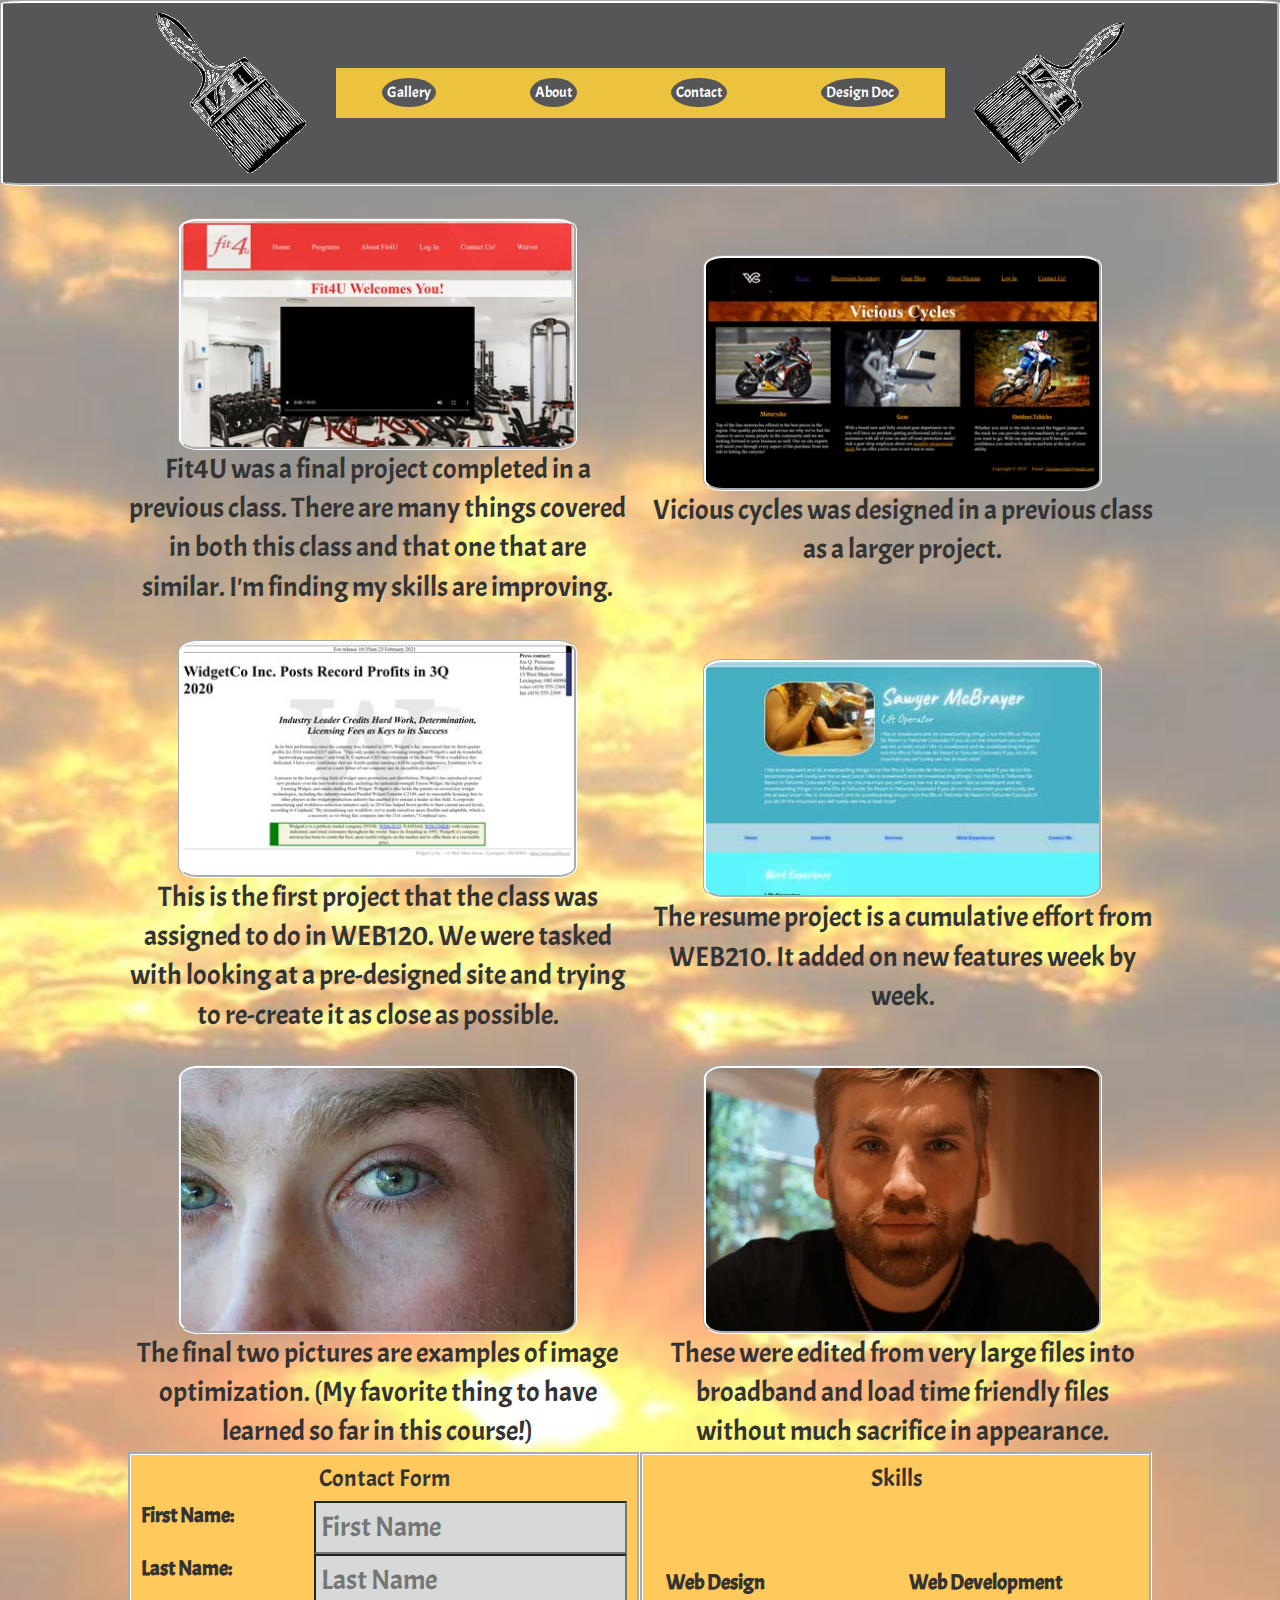
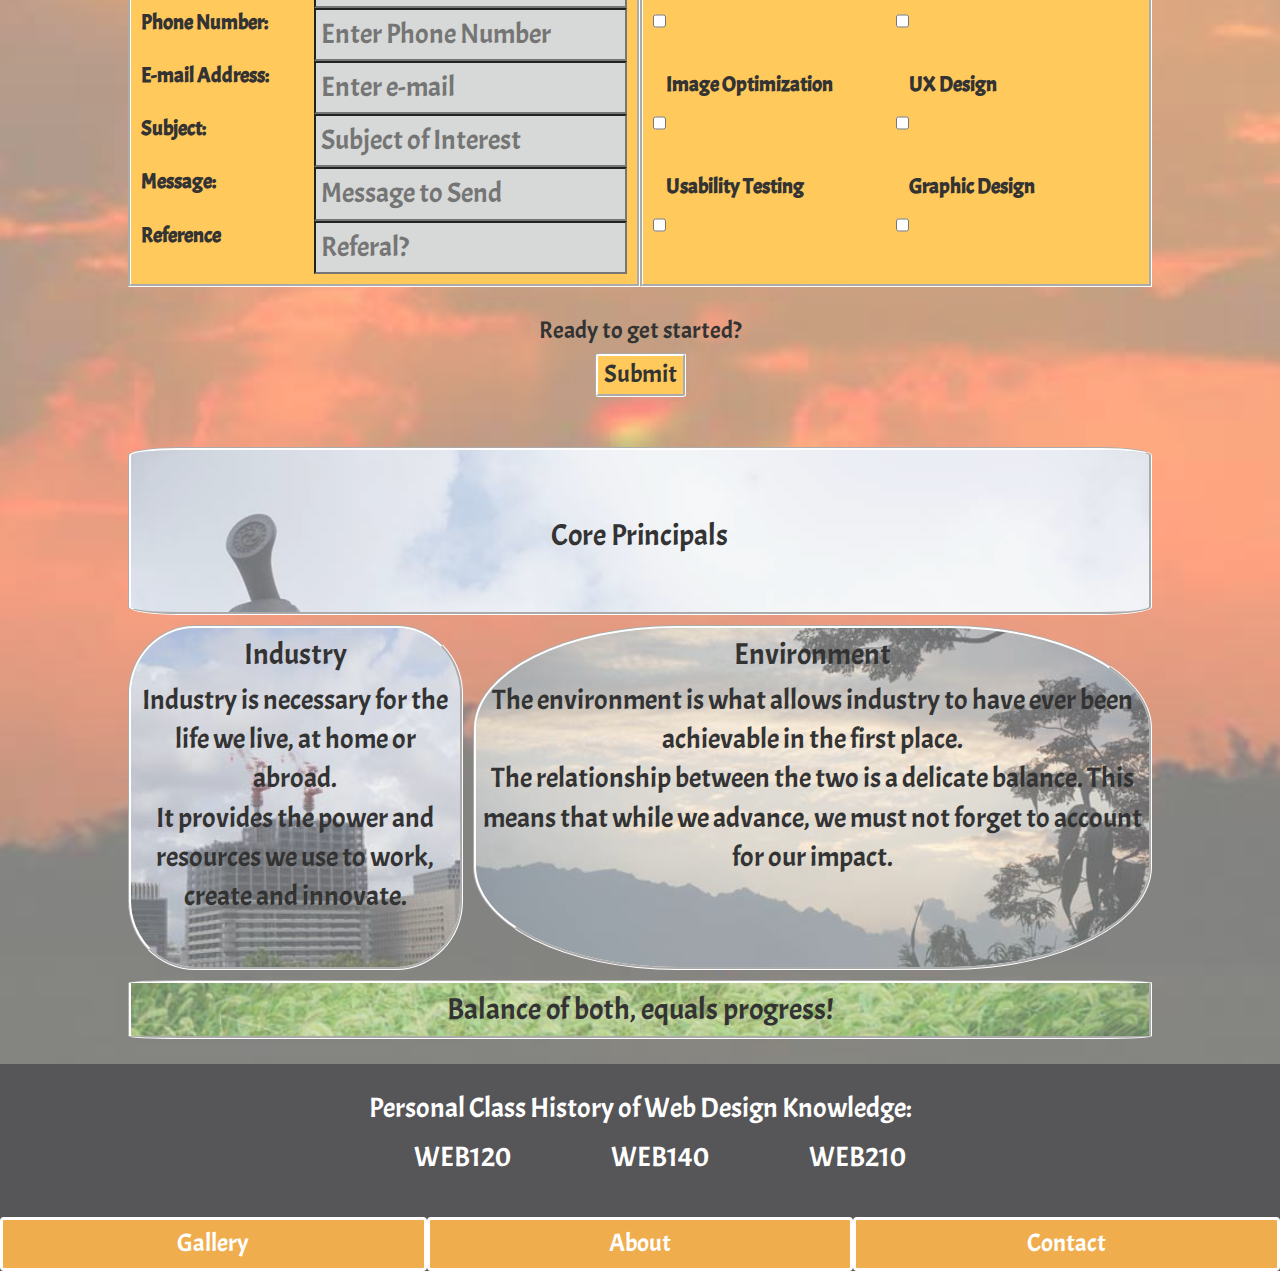
<file: index.html>
<!DOCTYPE html>
<html lang="en" dir="ltr">
  <head>
    <!-- Required meta tags -->
    <meta charset="utf-8">
    <meta name="viewport" content="width=device-width, initial-scale=1, shrink-to-fit=no">

    <!-- Latest compiled and minified CSS -->
    <link rel="stylesheet" href="https://maxcdn.bootstrapcdn.com/bootstrap/3.4.0/css/bootstrap.min.css">

    <!-- jQuery library -->
    <script src="https://ajax.googleapis.com/ajax/libs/jquery/3.4.1/jquery.min.js"></script>

    <!-- Latest compiled JavaScript -->
    <script src="https://maxcdn.bootstrapcdn.com/bootstrap/3.4.0/js/bootstrap.min.js"></script>
    <link href="https://fonts.googleapis.com/css?family=Acme|Play&display=swap" rel="stylesheet">
    <link rel="stylesheet" href="./styles/style.css">
    <link rel="stylesheet" href="./styles/printstyle.css">
    <title>WebDesign Portfolio</title>
  </head>
  <body>
    <header>
      <img src="images/brush.gif" alt="Paint Brush Logo">
      <nav>
        <ul class="navbar">
          <li><a href="gallery.html">Gallery</a></li>
          <li><a href="about.html">About</a></li>
          <li><a href="contact.html">Contact</a></li>
          <li><a href="https://www.waketech.edu/admissions-and-aid" target="_blank">Design Doc</a></li>
        </ul>
      </nav>
      <img src="images/brush2.gif" alt="Paint Brush Logo">
    </header>

    <!-- HAMBURGER BASICS -------------
    ----------------------------------->
    <div id="menu-bar">
      <div id="menu" onclick="onClickMenu()">
        <div id="bar1" class="bar"></div>
        <div id="bar2" class="bar"></div>
        <div id="bar3" class="bar"></div>
      </div>
      <ul class="nav" id="nav">
        <li><a href="index.html">Home</a></li>
        <li><a href="gallery.html">Gallery</a></li>
        <li><a href="about.html">About</a></li>
        <li><a href="contact.html">Contact</a></li>
      </ul>
    </div>
    <script src="script.js"></script>
    <div class="menu-bg" id="menu-bg"></div>


    <main>
      <div class="gridcontainer">
        <div class="box">
          <a href="http://wcet3.waketech.edu/sdmcbrayer/WEB140/finalproject/" target="_blank">
          <picture>
            <source media="(max-width: 1000px)" srcset="images/mobileFit.jpg">
            <img src="images/fit4u.jpg" alt="Fitness Website Example">
          </picture></a>
          <p>  Fit4U was a final project completed in a previous class. There are many things covered in both this class and that one that are similar. I'm finding my skills are improving.</p>
        </div>
        <div class="box">
          <a href="http://wcet3.waketech.edu/sdmcbrayer/WEB140/lesson09/ViciousCycles/index.html" target="_blank">
          <picture>
            <source media="(max-width: 1000px)" srcset="images/mobileVicious.jpg">
            <img src="images/vicious.jpg" alt="Motorsports Website Example">
          </picture></a>
          <p>Vicious cycles was designed in a previous class as a larger project.</p>
        </div>
        <div class="box">
          <a href="http://wcet3.waketech.edu/sdmcbrayer/WEB210/lesson02/index.html" target="_blank">
          <picture>
            <source media="(max-width: 1000px)" srcset="images/mobileProject.jpg">
            <img src="images/copycat.jpg" alt="Generic Website Project">
          </picture></a>
          <p>This is the first project that the class was assigned to do in WEB120. We were tasked with looking at a pre-designed site and trying to re-create it as close as possible.<p>
        </div>
        <div class="box">
          <a href="http://wcet3.waketech.edu/sdmcbrayer/WEB210/lesson07/index.html" target="_blank">
          <picture>
            <source media="(max-width: 1000px)" srcset="images/mobileResume.jpg">
            <img src="images/resume.jpg" alt="Persoanl Resume Project Example">
          </picture></a>
          <p>The resume project is a cumulative effort from WEB210. It added on new features week by week.</p>
        </div>
        <div class="box">
          <a href="http://wcet3.waketech.edu/sdmcbrayer/WEB210/lesson06/index.html" target="_blank"><img src="images/sawyer750.jpg" alt="Optimized For Web Picture Showing Closeup of Eye "></a>
          <p>The final two pictures are examples of image optimization. (My favorite thing to have learned so far in this course!)</p>
        </div>
        <div class="box">
          <a href="http://wcet3.waketech.edu/sdmcbrayer/WEB210/lesson06/index.html" target="_blank"><img src="images/sawyer1000.jpg" alt="Optimized For Web Picture Showing Portrait of Face and Blurred Background"></a>
          <p>These were edited from very large files into broadband and load time friendly files without much sacrifice in appearance.</p>
        </div>
      </div>
      </main>

      <form class="register-form">
        <ul class="form-fields one">
          <h3 class="title">Contact Form</h3>
          <li><label for="first-name">First Name:</label> <input type="text" id="first-name" placeholder="First Name" class="text-input"></li>
          <li><label for="last-name">Last Name:</label> <input type="text" id="last-name" placeholder="Last Name" class="text-input"></li>
          <li><label for="phone-number">Phone Number:</label> <input type="text" id="phone-number" placeholder="Enter Phone Number" class="text-input"></li>
          <li><label for="email">E-mail Address:</label> <input type="text" id="email" placeholder="Enter e-mail" class="text-input"></li>
          <li><label for="subject">Subject:</label> <input type="text" id="subject" placeholder="Subject of Interest" class="text-input"></li>
          <li><label for="message">Message:</label> <input type="text" id="message" placeholder="Message to Send" class="text-input"></li>
          <li><label for="reference">Reference</label> <input type="text" id="reference" placeholder="Referal?" class="text-input"></li>
        </ul>

        <ul class="form-fields boxes two">
          <h3 class="title">Skills</h3>
          <li><input type="checkbox" id="web" value="web"><label for="web">Web Design</label></li>
          <li><input type="checkbox" id="develop" value="develop"><label for="develop">Web Development</label></li>
          <li><input type="checkbox" id="optimize" value="optimize"><label for="optimize">Image Optimization</label></li>
          <li><input type="checkbox" id="ux" value="ux"><label for="ux">UX Design</label></li>
          <li><input type="checkbox" id="usability" value="usability"><label for="usability">Usability Testing</label></li>
          <li><input type="checkbox" id="graphic" value="graphic"><label for="graphic">Graphic Design</label></li>
        </ul>
        <section class="submit">
          <h3>Ready to get started?</h3>
          <button type="button" class="register-btn" name="button">Submit</button>
        </section>
      </form>

      <div class="grid2">
        <div class="top">
          <h2>Core Principals</h2>
        </div>
        <div class="sidebar">
          <h4>Industry</h4>
          <p>Industry is necessary for the life we live, at home or abroad.</br>
          It provides the power and resources we use to work, create and innovate.</p>
        </div>
        <div class="main">
          <h4>Environment</h4>
          <p>The environment is what allows industry to have ever been achievable in the first place.</br>
          The relationship between the two is a delicate balance. This means that while we advance, we must not forget to account for our impact.</p>
        </div>
        <div class="foot">
          <h4>Balance of both, equals progress!</h4>
        </div>
      </div>



      <footer>
        <p>Personal Class History of Web Design Knowledge:</p>
        <ul class="navbar2">
          <li>WEB120</li>
          <li>WEB140</li>
          <li>WEB210</li>
        </ul>

        <div class="btn-group btn-group-justified">
          <div class="btn-group">
            <a href="gallery.html"><button type="button" class="btn btn-warning" name="button">Gallery</button></a>
          </div>
          <div class="btn-group">
            <a href="about.html"><button type="button" class="btn btn-warning" name="button">About</button></a>
          </div>
          <div class="btn-group">
            <a href="contact.html"><button type="button" class="btn btn-warning" name="button">Contact</button></a>
          </div>
        </div>
      </footer>

      <div class="printertag">
        <p>Thank you for printing a copy of my portfolio page!</p>
        <p>If you need to get in touch with me there are a few ways to do it...</p>
        <p>Social Media : Twitter FaceBook Instagram</p>
        <p>Phone : 919-000-0000</p>
        <p>E-mail : me@gmail.com</p>
      </div>

      <!-- Optional JavaScript -->
      <!-- jQuery first, then Popper.js, then Bootstrap JS -->
      <script src="https://code.jquery.com/jquery-3.3.1.slim.min.js" integrity="sha384-q8i/X+965DzO0rT7abK41JStQIAqVgRVzpbzo5smXKp4YfRvH+8abtTE1Pi6jizo" crossorigin="anonymous"></script>
      <script src="https://cdnjs.cloudflare.com/ajax/libs/popper.js/1.14.7/umd/popper.min.js" integrity="sha384-UO2eT0CpHqdSJQ6hJty5KVphtPhzWj9WO1clHTMGa3JDZwrnQq4sF86dIHNDz0W1" crossorigin="anonymous"></script>
      <script src="https://stackpath.bootstrapcdn.com/bootstrap/4.3.1/js/bootstrap.min.js" integrity="sha384-JjSmVgyd0p3pXB1rRibZUAYoIIy6OrQ6VrjIEaFf/nJGzIxFDsf4x0xIM+B07jRM" crossorigin="anonymous"></script>
  </body>
</html>
</file>
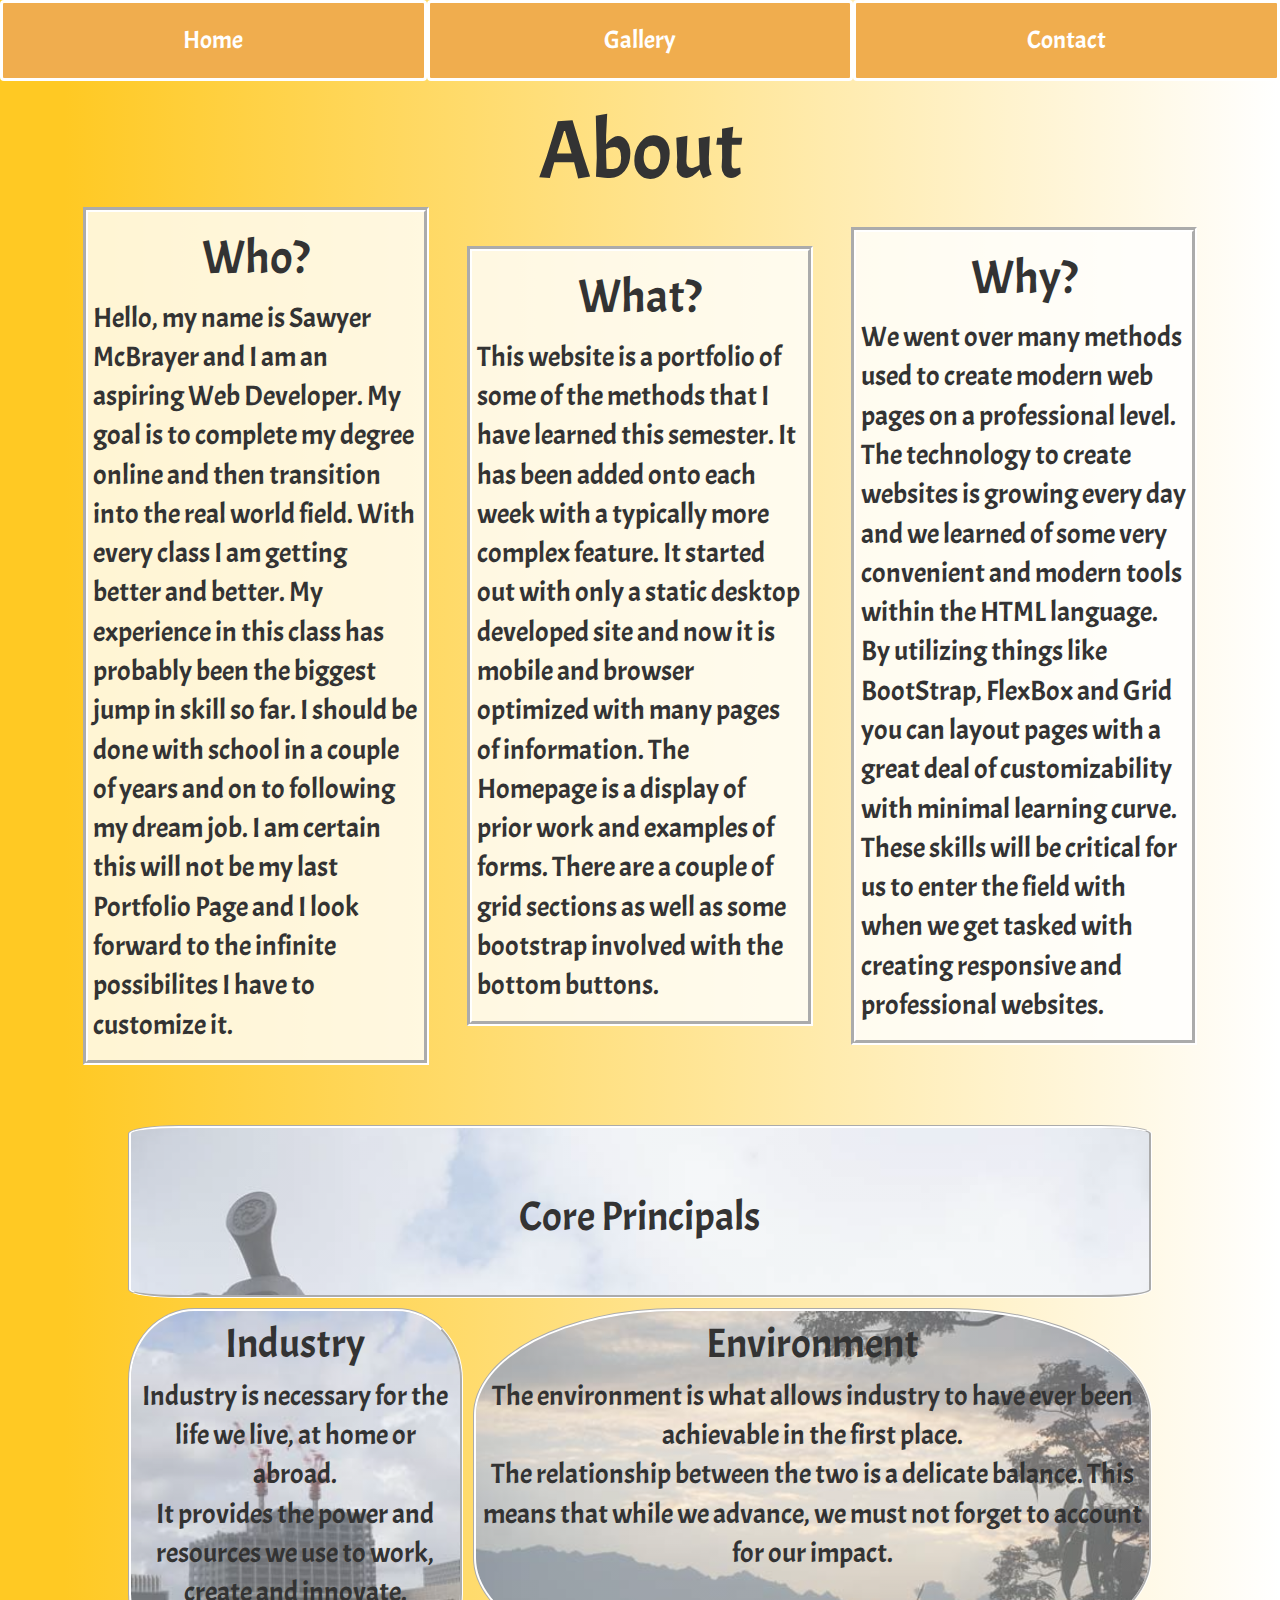
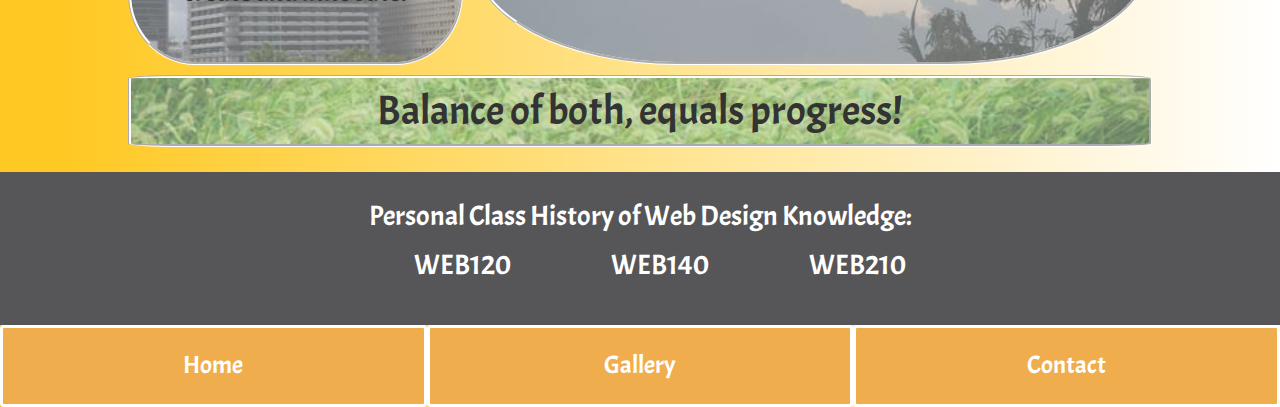
<file: about.html>
<!DOCTYPE html>
<html lang="en" dir="ltr">
  <head>
    <!-- Required meta tags -->
    <meta charset="utf-8">
    <meta name="viewport" content="width=device-width, initial-scale=1, shrink-to-fit=no">

    <!-- Latest compiled and minified CSS -->
    <link rel="stylesheet" href="https://maxcdn.bootstrapcdn.com/bootstrap/3.4.0/css/bootstrap.min.css">

    <!-- jQuery library -->
    <script src="https://ajax.googleapis.com/ajax/libs/jquery/3.4.1/jquery.min.js"></script>

    <!-- Latest compiled JavaScript -->
    <script src="https://maxcdn.bootstrapcdn.com/bootstrap/3.4.0/js/bootstrap.min.js"></script>
    <link href="https://fonts.googleapis.com/css?family=Acme|Play&display=swap" rel="stylesheet">
    <link rel="stylesheet" href="./styles/about.css">
    <!-- <link rel="stylesheet" href="./styles/style.css"> -->

    <title>WebDesign Portfolio</title>
  </head>
    <body>

      <div class="btn-group btn-group-justified btnone">
        <div class="btn-group">
          <a href="index.html"><button type="button" class="btn btn-warning" name="button">Home</button></a>
        </div>
        <div class="btn-group">
          <a href="gallery.html"><button type="button" class="btn btn-warning" name="button">Gallery</button></a>
        </div>
        <div class="btn-group">
          <a href="contact.html"><button type="button" class="btn btn-warning" name="button">Contact</button></a>
        </div>
      </div>

      <h1 class="banner">About</h1>

      <div class="aboutcontainer">
        <div class="abouttext">
          <div class="about1">
            <h3>Who?</h3>
            <p>Hello, my name is Sawyer McBrayer and I am an aspiring Web Developer. My goal is to complete my degree online and then transition into the real world field. With every class I am getting better and better. My experience in this class has probably been the biggest jump in skill so far. I should be done with school in a couple of years and on to following my dream job. I am certain this will not be my last Portfolio Page and I look forward to the infinite possibilites I have to customize it.</p>
          </div>
          <div class="about1">
            <h3>What?</h3>
            <p>This website is a portfolio of some of the methods that I have learned this semester. It has been added onto each week with a typically more complex feature. It started out with only a static desktop developed site and now it is mobile and browser optimized with many pages of information. The Homepage is a display of prior work and examples of forms. There are a couple of grid sections as well as some bootstrap involved with the bottom buttons.</p>
          </div>
          <div class="about1">
            <h3>Why?</h3>
            <p>We went over many methods used to create modern web pages on a professional level. The technology to create websites is growing every day and we learned of some very convenient and modern tools within the HTML language. By utilizing things like BootStrap, FlexBox and Grid you can layout pages with a great deal of customizability with minimal learning curve. These skills will be critical for us to enter the field with when we get tasked with creating responsive and professional websites.</p>
          </div>
        </div>
      </div>
      
      <div class="grid2">
        <div class="top">
          <h2>Core Principals</h2>
        </div>
        <div class="sidebar">
          <h4>Industry</h4>
          <p>Industry is necessary for the life we live, at home or abroad.</br>
          It provides the power and resources we use to work, create and innovate.</p>
        </div>
        <div class="main">
          <h4>Environment</h4>
          <p>The environment is what allows industry to have ever been achievable in the first place.</br>
          The relationship between the two is a delicate balance. This means that while we advance, we must not forget to account for our impact.</p>
        </div>
        <div class="foot">
          <h4>Balance of both, equals progress!</h4>
        </div>
      </div>

      <footer>
        <p>Personal Class History of Web Design Knowledge:</p>
        <ul class="navbar2">
          <li>WEB120</li>
          <li>WEB140</li>
          <li>WEB210</li>
        </ul>
      </footer>

      <div class="btn-group btn-group-justified btntwo">
        <div class="btn-group">
          <a href="index.html"><button type="button" class="btn btn-warning" name="button">Home</button></a>
        </div>
        <div class="btn-group">
          <a href="gallery.html"><button type="button" class="btn btn-warning" name="button">Gallery</button></a>
        </div>
        <div class="btn-group">
          <a href="contact.html"><button type="button" class="btn btn-warning" name="button">Contact</button></a>
        </div>
      </div>



      <!-- Optional JavaScript -->
      <!-- jQuery first, then Popper.js, then Bootstrap JS -->
      <script src="https://code.jquery.com/jquery-3.3.1.slim.min.js" integrity="sha384-q8i/X+965DzO0rT7abK41JStQIAqVgRVzpbzo5smXKp4YfRvH+8abtTE1Pi6jizo" crossorigin="anonymous"></script>
      <script src="https://cdnjs.cloudflare.com/ajax/libs/popper.js/1.14.7/umd/popper.min.js" integrity="sha384-UO2eT0CpHqdSJQ6hJty5KVphtPhzWj9WO1clHTMGa3JDZwrnQq4sF86dIHNDz0W1" crossorigin="anonymous"></script>
      <script src="https://stackpath.bootstrapcdn.com/bootstrap/4.3.1/js/bootstrap.min.js" integrity="sha384-JjSmVgyd0p3pXB1rRibZUAYoIIy6OrQ6VrjIEaFf/nJGzIxFDsf4x0xIM+B07jRM" crossorigin="anonymous"></script>
    </body>
  </html>
</file>
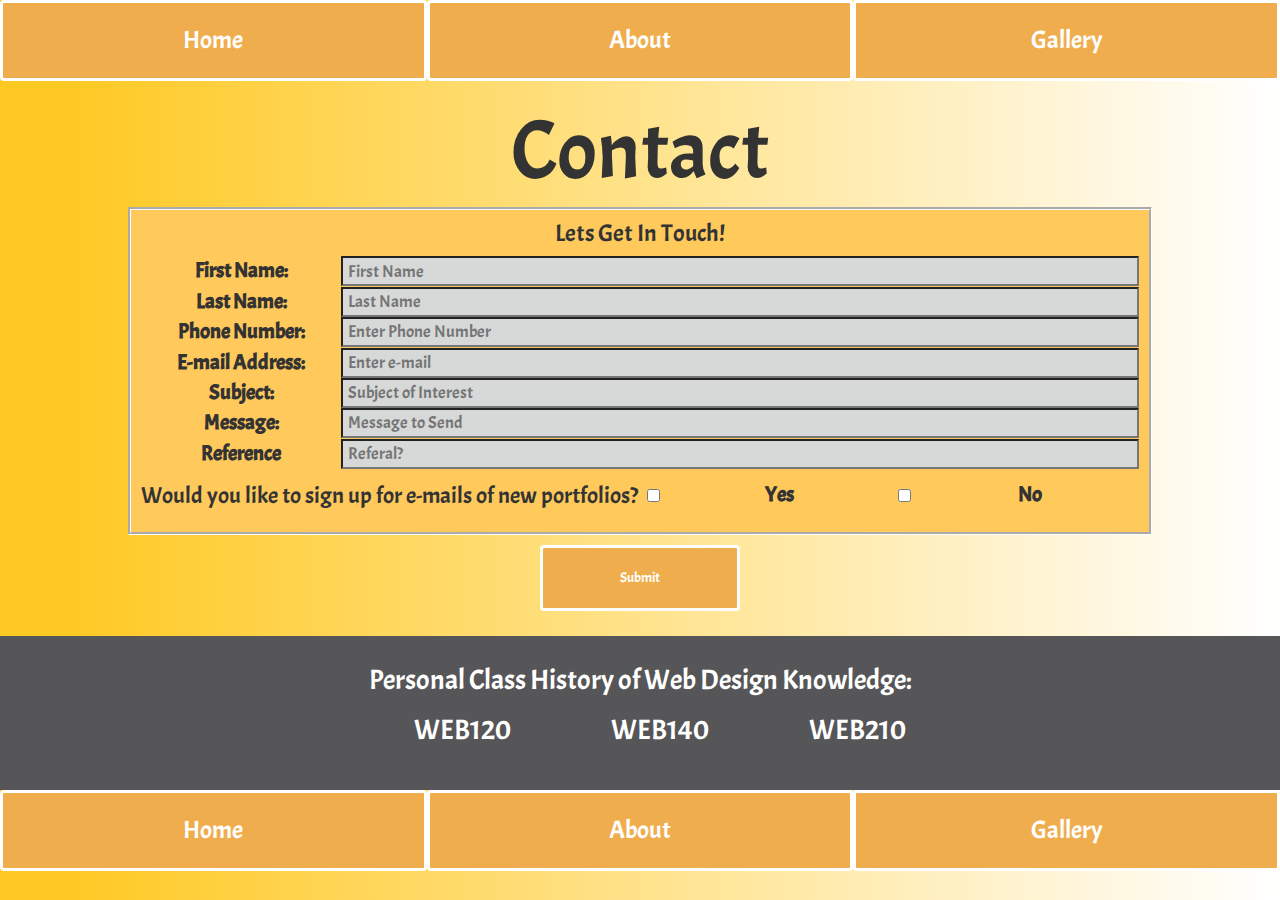
<file: contact.html>
<!DOCTYPE html>
<html lang="en" dir="ltr">
  <head>
    <!-- Required meta tags -->
    <meta charset="utf-8">
    <meta name="viewport" content="width=device-width, initial-scale=1, shrink-to-fit=no">

    <!-- Latest compiled and minified CSS -->
    <link rel="stylesheet" href="https://maxcdn.bootstrapcdn.com/bootstrap/3.4.0/css/bootstrap.min.css">

    <!-- jQuery library -->
    <script src="https://ajax.googleapis.com/ajax/libs/jquery/3.4.1/jquery.min.js"></script>

    <!-- Latest compiled JavaScript -->
    <script src="https://maxcdn.bootstrapcdn.com/bootstrap/3.4.0/js/bootstrap.min.js"></script>
    <link href="https://fonts.googleapis.com/css?family=Acme|Play&display=swap" rel="stylesheet">
    <link rel="stylesheet" href="./styles/contact.css">

    <title>WebDesign Portfolio</title>
  </head>
    <body>

      <div class="btn-group btn-group-justified btnone">
        <div class="btn-group">
          <a href="index.html"><button type="button" class="btn btn-warning" name="button">Home</button></a>
        </div>
        <div class="btn-group">
          <a href="about.html"><button type="button" class="btn btn-warning" name="button">About</button></a>
        </div>
        <div class="btn-group">
          <a href="gallery.html"><button type="button" class="btn btn-warning" name="button">Gallery</button></a>
        </div>
      </div>


      <h1 class="banner">Contact</h1>

      <form class="register-form">
        <ul class="form-fields one">
          <h3 class="title">Lets Get In Touch!</h3>
          <li><label for="first-name">First Name:</label> <input type="text" id="first-name" placeholder="First Name" class="text-input"></li>
          <li><label for="last-name">Last Name:</label> <input type="text" id="last-name" placeholder="Last Name" class="text-input"></li>
          <li><label for="phone-number">Phone Number:</label> <input type="text" id="phone-number" placeholder="Enter Phone Number" class="text-input"></li>
          <li><label for="email">E-mail Address:</label> <input type="text" id="email" placeholder="Enter e-mail" class="text-input"></li>
          <li><label for="subject">Subject:</label> <input type="text" id="subject" placeholder="Subject of Interest" class="text-input"></li>
          <li><label for="message">Message:</label> <input type="text" id="message" placeholder="Message to Send" class="text-input"></li>
          <li><label for="reference">Reference</label> <input type="text" id="reference" placeholder="Referal?" class="text-input"></li>
          <li><p>Would you like to sign up for e-mails of new portfolios?</p><input type="checkbox" id="web" value="web"><label for="web">Yes</label> <input type="checkbox" id="web" value="web"><label for="web">No</label></li>

        </ul>

      </form>
      <div class="button-contact">
        <button type="button" name="button" class="btn btn-warning contact">Submit</button>
      </div>


      <footer>
        <p>Personal Class History of Web Design Knowledge:</p>
        <ul class="navbar2">
          <li>WEB120</li>
          <li>WEB140</li>
          <li>WEB210</li>
        </ul>
      </footer>





    <div class="btn-group btn-group-justified btntwo">
        <div class="btn-group">
          <a href="index.html"><button type="button" class="btn btn-warning" name="button">Home</button></a>
        </div>
        <div class="btn-group">
          <a href="about.html"><button type="button" class="btn btn-warning" name="button">About</button></a>
        </div>
        <div class="btn-group">
          <a href="gallery.html"><button type="button" class="btn btn-warning" name="button">Gallery</button></a>
        </div>
      </div>








      <!-- Optional JavaScript -->
      <!-- jQuery first, then Popper.js, then Bootstrap JS -->
      <script src="https://code.jquery.com/jquery-3.3.1.slim.min.js" integrity="sha384-q8i/X+965DzO0rT7abK41JStQIAqVgRVzpbzo5smXKp4YfRvH+8abtTE1Pi6jizo" crossorigin="anonymous"></script>
      <script src="https://cdnjs.cloudflare.com/ajax/libs/popper.js/1.14.7/umd/popper.min.js" integrity="sha384-UO2eT0CpHqdSJQ6hJty5KVphtPhzWj9WO1clHTMGa3JDZwrnQq4sF86dIHNDz0W1" crossorigin="anonymous"></script>
      <script src="https://stackpath.bootstrapcdn.com/bootstrap/4.3.1/js/bootstrap.min.js" integrity="sha384-JjSmVgyd0p3pXB1rRibZUAYoIIy6OrQ6VrjIEaFf/nJGzIxFDsf4x0xIM+B07jRM" crossorigin="anonymous"></script>
    </body>
  </html>
</file>
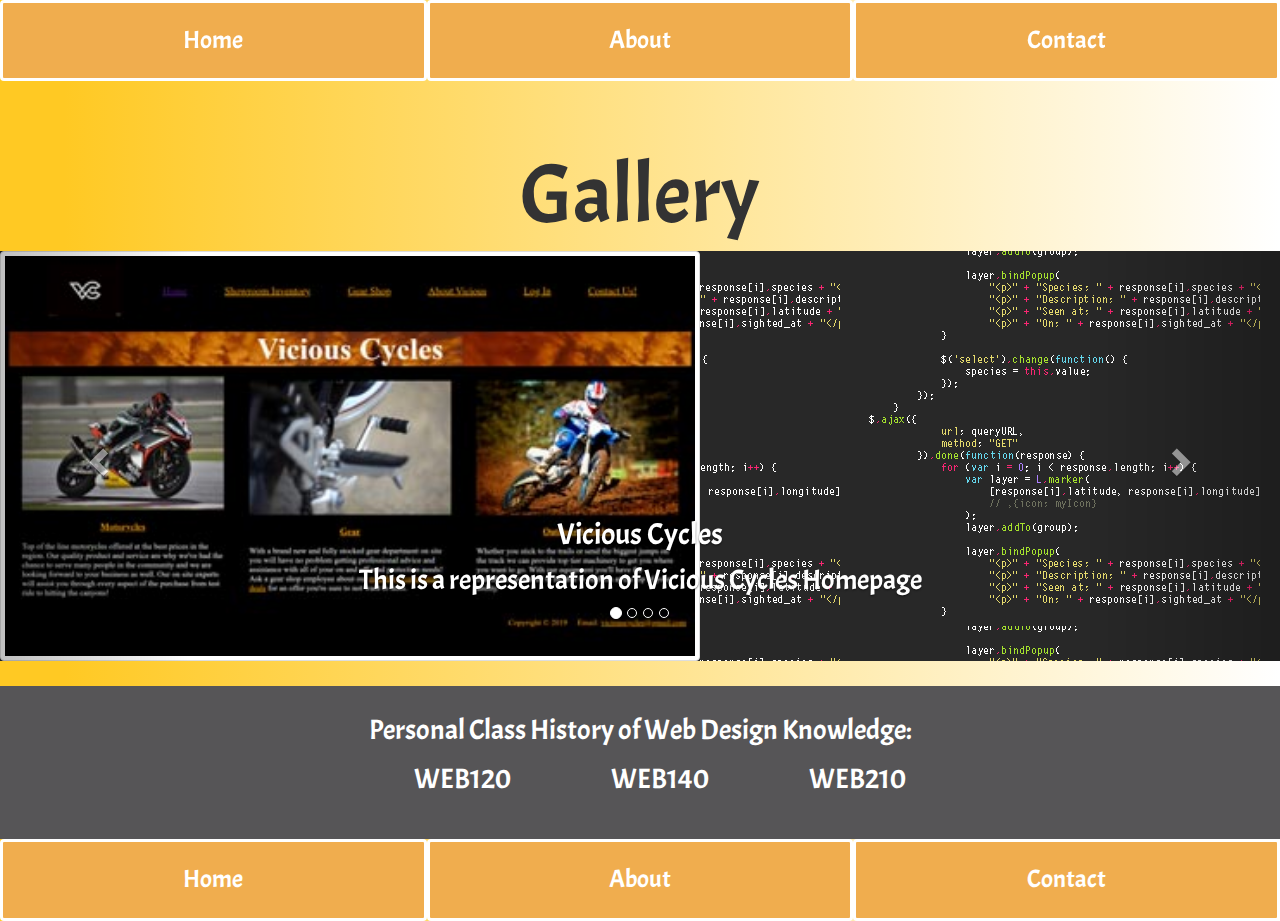
<file: gallery.html>
<!DOCTYPE html>
<html lang="en" dir="ltr">
  <head>
    <!-- Required meta tags -->
    <meta charset="utf-8">
    <meta name="viewport" content="width=device-width, initial-scale=1, shrink-to-fit=no">

    <!-- Latest compiled and minified CSS -->
    <link rel="stylesheet" href="https://maxcdn.bootstrapcdn.com/bootstrap/3.4.0/css/bootstrap.min.css">

    <!-- jQuery library -->
    <script src="https://ajax.googleapis.com/ajax/libs/jquery/3.4.1/jquery.min.js"></script>

    <!-- Latest compiled JavaScript -->
    <script src="https://maxcdn.bootstrapcdn.com/bootstrap/3.4.0/js/bootstrap.min.js"></script>
    <link href="https://fonts.googleapis.com/css?family=Acme|Play&display=swap" rel="stylesheet">
    <link rel="stylesheet" href="./styles/gallerystyle.css">
    <link rel="stylesheet" href="./styles/printstyle.css">
    <title>WebDesign Portfolio</title>
  </head>
    <body>

      <div class="btn-group btn-group-justified btnone">
        <div class="btn-group">
          <a href="index.html"><button type="button" class="btn btn-warning" name="button">Home</button></a>
        </div>
        <div class="btn-group">
          <a href="about.html"><button type="button" class="btn btn-warning" name="button">About</button></a>
        </div>
        <div class="btn-group">
          <a href="contact.html"><button type="button" class="btn btn-warning" name="button">Contact</button></a>
        </div>
      </div>

      <h1 class="banner">Gallery</h1>


      <div id="myCarousel" class="carousel slide" data-ride="carousel">
        <ol class="carousel-indicators">
          <li data-target="#myCarousel" data-slide-to="0" class="active"></li>
          <li data-target="#myCarousel" data-slide-to="1"></li>
          <li data-target="#myCarousel" data-slide-to="2"></li>
          <li data-target="#myCarousel" data-slide-to="3"></li>
        </ol>

        <div class="carousel-inner" role="listbox">
          <div class="item active">
          <img src="images/vicious.jpg" class="img-thumbnail" alt="" width="700">
            <div class="carousel-caption">
              <h2>Vicious Cycles</h2>
              <p>This is a representation of Vicious Cycles Homepage</p>
            </div>
          </div>
          <div class="item">
          <img src="images/mobileResume.jpg" class="img-thumbnail" alt="" width="700">
            <div class="carousel-caption">
              <h2>Me!</h2>
              <p>This is a representation of Picture Optimization, and how you can reduce quality for pictures that only need to be so big.</p>
            </div>
          </div>
          <div class="item">
          <img src="images/resume.jpg" class="img-thumbnail"alt="" width="700">
            <div class="carousel-caption">
              <h2>Student Resume</h2>
              <p>This is a representation of my Student Resume Project</p>
            </div>
          </div>
          <div class="item">
          <img src="images/grid-foot.jpg" class="img-thumbnail" alt="" width="700">
            <div class="carousel-caption">
              <h2>Image Optimiztion</h2>
              <p>This is a representation of an Earthy scene</p>
            </div>
          </div>
        </div>
        <a class="left carousel-control" href="#myCarousel" role="button" data-slide="prev">
          <span class="glyphicon glyphicon-chevron-left" aria-hidden="true"></span>
          <span class="sr-only">Previous</span>
        </a>
        <a class="right carousel-control" href="#myCarousel" role="button" data-slide="next">
          <span class="glyphicon glyphicon-chevron-right" aria-hidden="true"></span>
          <span class="sr-only">Next</span>
        </a>
      </div>



      <footer>
        <p>Personal Class History of Web Design Knowledge:</p>
        <ul class="navbar2">
          <li>WEB120</li>
          <li>WEB140</li>
          <li>WEB210</li>
        </ul>


      </footer>

      <div class="btn-group btn-group-justified btntwo">
        <div class="btn-group">
          <a href="index.html"><button type="button" class="btn btn-warning" name="button">Home</button></a>
        </div>
        <div class="btn-group">
          <a href="about.html"><button type="button" class="btn btn-warning" name="button">About</button></a>
        </div>
        <div class="btn-group">
          <a href="contact.html"><button type="button" class="btn btn-warning" name="button">Contact</button></a>
        </div>
      </div>





      <!-- Optional JavaScript -->
      <!-- jQuery first, then Popper.js, then Bootstrap JS -->
      <script src="https://code.jquery.com/jquery-3.3.1.slim.min.js" integrity="sha384-q8i/X+965DzO0rT7abK41JStQIAqVgRVzpbzo5smXKp4YfRvH+8abtTE1Pi6jizo" crossorigin="anonymous"></script>
      <script src="https://cdnjs.cloudflare.com/ajax/libs/popper.js/1.14.7/umd/popper.min.js" integrity="sha384-UO2eT0CpHqdSJQ6hJty5KVphtPhzWj9WO1clHTMGa3JDZwrnQq4sF86dIHNDz0W1" crossorigin="anonymous"></script>
      <script src="https://stackpath.bootstrapcdn.com/bootstrap/4.3.1/js/bootstrap.min.js" integrity="sha384-JjSmVgyd0p3pXB1rRibZUAYoIIy6OrQ6VrjIEaFf/nJGzIxFDsf4x0xIM+B07jRM" crossorigin="anonymous"></script>
    </body>
  </html>
</file>
<file: styles/style.css>
/* FONTS:
font-family: 'Acme', sans-serif;
font-family: 'Play', sans-serif;
*/
/* COLORS:
Outer Space
#565557
White
#c0e6eb
Orange
#ebc33f
Blue Green
#5da4ae
Black
#282641
*/

/*GLOBAL----------
---------------------------
---------------------------
*/
html {
  box-sizing: border-box;
  font-size: 25px;
}
body {
  margin: 0;
  background: linear-gradient(rgba(255,255,255,.5) , rgba(255,255,255,.5)) ,
  url(../images/sunset.jpg);
  background-position: center;
  background-size: cover;
  margin-top: 210px;
  font-family: 'Acme', sans-serif;
  font-size: 1.1em;
}
h4 {
  font-size: 1.1em;
}
/* NAV/HEADER: */
header {
  display: flex;
  background-color: #565557;
  justify-content: space-between;
  align-items: center;
  padding: 10px 10%;
  border: 3px groove white;
  border-radius: 2%;
  position: fixed;
  top: 0;
  right: 0;
  left: 0;
  font-family: 'Acme', sans-serif;
  z-index: 3;
}
header img {
  margin: 0 25px;
}
nav {
  background-color: #ebc33f;
  max-width: 100%;
  display: flex;
  align-items: center;
  justify-content: center;


}
.navbar {
  list-style: none;
}
ul.navbar {
  padding: 0;
  margin-bottom: 0;
}
.navbar li {
    display: inline-block;
    padding: 0 45px;
}
.navbar li a {
  text-decoration: none;
  color: white;
  padding: 5px 5px;
  border-radius: 50%;
  background-color: #565557;
  font-size: .6rem;
}
.navbar li a:hover {
  opacity: .5;
  padding: 7px;
  background-color: #282641;
  transition: all 1.5s ease;
}
.printertag {
  display: none;
}
a .btn:hover{
  background: #947400;
}
/*GRID----------
---------------------------
---------------------------
*/
main {
  display: flex;
  justify-content: center;
}
.gridcontainer {
  display: grid;
  grid-template-columns: 500px 500px;
  grid-template-rows: 400px 400px;
  grid-column-gap: 25px;
  grid-row-gap: 25px;
}
.gridcontainer img {
  max-width: 400px;
  border: 3px groove white;
}
.box {
 border-radius: 2%;
 max-width: 500px;
 max-height: 400px;
 margin: auto;
 text-align: center;
}
.box img {
  margin-top: 5px;
  border-radius: 5%;
}
.box p {
  margin: 0;
}
/*FOOTER----------
---------------------------
---------------------------
*/
footer {
  width: 100%;
  background-color: #565557;
  margin: 25px 0 0 0;
}
footer p {
  padding: 25px 0 0 0;
  text-align: center;
  color: white;
}
footer img {
  width: 100px;
}
.navbar2 {
  margin-bottom: 0;
  display: flex;
  justify-content: center;
  align-items: center;
}
.navbar2 ul {
  width: 100%;
}
.navbar2 li {
  list-style: none;
  display: inline-block;
  padding: 0 50px 40px 50px;
  color: white;
}


/*FOOTER BUTTON BAR----------
---------------------------
---------------------------
*/
.btn  {

}
a .btn {
  color: white;
  font-size: .9em;
}














/*HAMBURGER BASIC----------
---------------------------
---------------------------
*/


#menu {
  width: 35px;
  height: 35px;
  margin: 30px 0 20px 20px;
  cursor: pointer;
}

.bar {
  height: 5px;
  width: 100%;
  background-color: black;
  display: block;
  border-radius: 5px;
  transition: 0.5s ease;
}
#bar1 {
  transform: translateY(-4px);
}
#bar3 {
  transform: translateY(4px);
}
.change .bar {
  background-color: white;
}
.change #bar1 {
  transform: translateY(4px) rotateZ(-45deg);
}
.change #bar3 {
  transform: translateY(-6px) rotateZ(45deg);
}
.change #bar2 {
  opacity: 0;
}
.nav li a {
  color: #ebc33f;
  text-decoration: none;
}
.nav li a:hover {
  font-weight: bolder;
  font-size: 1.1rem;
  transition: .5s ease;
  background: none;
}
.nav li {
  list-style: none;
  padding: 15px;
}
.menu-bg , #menu-bar {
  z-index: 1;
  position: absolute;
}
#menu-bar {
  z-index: 2;
}
.nav {
  padding: 0;
  margin: 0 20px;
  transition: 0.3s ease;
  display: none;
}
.change {
  display: block;
  font-size: .8em;
}
.change li {
  padding: 5px;
}
.menu-bg {
  width: 0;
  height: 0;
  background: radial-gradient(circle,#a8a8a8,#363636);
  transition: 0.7s ease;
  z-index: 1;
  border-radius: 50%;
  margin: 30px 0 20px 20px;
}
.change-bg {
  width:500px;
  height: 400px;
  transform: translate(-50% , -10%);
  border: 5px double white;
}

/*Forms/FlexProj----------
---------------------------
---------------------------
*/

.register-form {
  width: 80%;
  margin: 0 auto;
  display: flex;
  flex-wrap: wrap;

}
.title {
  text-align: center;
  width: 100%;
  margin: 0 0 10px 0;
}
.form-fields {
  list-style: none;
  background:#ffc95c;
  padding: 10px;
  border: 3px groove white;
  flex: 1 0 300px;
}
.form-fields li {
  display: flex;
  flex-wrap: wrap;
}
.form-fields label {
  flex: 1 0 90px;
  max-width: 200px;
  font-size: .85rem;
}
input[type="text"] {
  box-sizing: border-box;
  background-color:#d7d9d8;
  overflow: hidden;
  padding: 5px;
  flex: 1 0 230px;
  flex-wrap: wrap;
}
.boxes {
  display: flex;
  flex-wrap: wrap;
  justify-content: space-between;
}
.boxes li {
  flex: 1 0 200px;
  font-size: .85rem;
}
.submit {
  width: 80%
  margin: 0 auto;
  text-align: center;
  flex: 0 0 100%;
}

.register-btn {
  background-color: #ffc95c;
  font-size: 1rem;
  border: 3px groove white;;
  border-radius: 5%;
}
.register-btn:hover {
  opacity: .7;
  background-color: white;
  cursor: pointer;
}
.btn {
  border: 3px solid white;
}
/*SECOND GRID - BOTTOM----------
---------------------------
---------------------------
*/
.grid2 {
  margin: 50px auto 0;
  width: 80%;
  display: grid;
  grid-template-columns: 1fr 1fr 1fr;
  grid-template-rows: 1fr 1fr 1fr;
  grid-gap: 10px;
}
.top {
  display: flex;
  align-items: center;
  justify-content: center;
  grid-column: 1/4;
  grid-row: 1/2;
  text-align: center;
  background: linear-gradient(rgba(255,255,255,.4) , rgba(255,255,255,.4)) ,
  url(../images/grid-header.jpg);
  background-repeat: no-repeat;
  background-size: cover;
  border: 3px groove white;
  border-radius: 5%;
}
.sidebar {
  grid-column: 1/2;
  grid-row: 2/4;
  text-align: center;
  background: linear-gradient(rgba(255,255,255,.4) , rgba(255,255,255,.4)) ,
  url(../images/grid-sidebar.jpg);
  background-repeat: no-repeat;
  background-size: cover;
  border: 3px groove white;
  border-radius: 20%;
}
.main {
  grid-column: 2/4;
  grid-row: 2/4;
  text-align: center;
  background: linear-gradient(rgba(255,255,255,.4) , rgba(255,255,255,.4)) ,
  url(../images/grid-sunset.jpg);
  background-repeat: no-repeat;
  background-size: cover;
  border: 3px groove white;
  border-radius: 30%;
}
.main p {
  margin-top: 0;
  margin-bottom: 50px;
}
.sidebar p {
  margin-bottom: 50px;
}
.foot {
  grid-column: 1/4;
  grid-row: 4;
  text-align: center;
  background: linear-gradient(rgba(255,255,255,.4) , rgba(255,255,255,.4)) ,
  url(../images/grid-foot.jpg);
  background-repeat: no-repeat;
  background-size: cover;
  border: 3px groove white;
  border-radius: 5%;
}

















/*Media Querie----------
---------------------------
---------------------------
*/

@media (min-width: 1000px) {
  #menu-bar , .menu-bg, .change-bg {
    display: none;
  }

}

@media (max-width: 1000px) {
  html {
    max-width: 100%;
  }
  body {
    text-transform: uppercase;
    font-size: 1rem;
    /* margin-top: 170px; */
  }
  header {
    /* max-width: 100%; */
    display: none;
  }
  nav {
    background-color: white;
    border-radius: 15%;
    width: 70%;
  }
  ul.navbar {
    padding-left: 0;
    display: flex;
    /* align-items: center; */
    justify-content: center;
    flex-wrap: wrap;
  }
  .navbar li {
    display: inline-block;
    margin: 15px 0;
  }
  .navbar li a {
    font-size: 1.5rem;
  }
  header img {
    max-width: 50px;
    margin: 0;
  }
  main {
    /* display: flex;
    justify-content: center;
    align-items: center; */
    width: 100%;
    /* margin-left: 50px; */
    margin-top: -300px;
  }
  .gridcontainer {
    display: flex;
    flex-direction: column;
    align-items: center;
    margin: 50px 0;
    max-width: 350px;
  }
  .box {
    max-width: 300px;
    margin: 100px 0;
  }
  .box img {
    max-width: 300px;
  }
  .box p {
    font-size: 1rem;
    text-align: center;

  }
  footer {
    min-width: 100%;
    border-top: 2px groove white;
  }
  .navbar2 li {
    padding: 0px 0px 50px 0px;
    margin: 0 15px;
  }
  .change-bg {
    width:500px;
    height: 450px;
    transform: translate(-50% , -20%);
    transition: 0s ease;
  }

  .menu-bg , #menu-bar {
    top: 0;
    left: 0;
    position: fixed;
  }


  .grid2 {
    margin: 50px auto 0;
    width: 80%;
    display: grid;
    grid-template-columns: 1fr 1fr 1fr;
    grid-template-rows: 135px 1fr 1fr;
    grid-gap: 10px;
  }
  .top{
    grid-column: 1/4;
    grid-row: 1/2;
  }
  .sidebar {
    grid-column: 1/4;
    grid-row: 2/3;
    display: flex;
    flex-direction: column;
    justify-content: center;
    align-items: center;
  }
  .main {
    grid-column: 1/4;
    grid-row: 3/4;
    display: flex;
    flex-direction: column;
    justify-content: center;
    align-items: center;
  }
  .foot {
    grid-column: 1/4;
    grid-row: 4/5;
  }
}
</file>
<file: styles/printstyle.css>
@media print {
  .register-form {
    display: none;
  }
  #menu-bar {
    display: none;
  }
  .grid2  {
    display: none;
  }
  html {
    font-size: 12pt;
  }
  .printertag {
    display: block;
    text-align: center;
  }
  footer {
    border: none;
  }
  body {
    background: none;
  }
}
</file>
<file: styles/about.css>
html {
  box-sizing: border-box;
  font-size: 25px;
}
body {
  margin: 0;
  background: linear-gradient(90deg, rgba(255,201,35,1) 5% , rgba(255,255,255,1) 100%);
  background-position: center;

  font-family: 'Acme', sans-serif;
  font-size: 1.1em;

}

/*SECOND GRID - BOTTOM----------
---------------------------
---------------------------
*/
.grid2 {
  margin: 50px auto 0;
  width: 80%;
  display: grid;
  grid-template-columns: 1fr 1fr 1fr;
  grid-template-rows: 1fr 1fr 1fr;
  grid-gap: 10px;
}
.top {
  display: flex;
  align-items: center;
  justify-content: center;
  grid-column: 1/4;
  grid-row: 1/2;
  text-align: center;
  background: linear-gradient(rgba(255,255,255,.4) , rgba(255,255,255,.4)) ,
  url(../images/grid-header.jpg);
  background-repeat: no-repeat;
  background-size: cover;
  border: 3px groove white;
  border-radius: 5%;
}
.sidebar {
  grid-column: 1/2;
  grid-row: 2/4;
  text-align: center;
  background: linear-gradient(rgba(255,255,255,.4) , rgba(255,255,255,.4)) ,
  url(../images/grid-sidebar.jpg);
  background-repeat: no-repeat;
  background-size: cover;
  border: 3px groove white;
  border-radius: 20%;
}
.main {
  grid-column: 2/4;
  grid-row: 2/4;
  text-align: center;
  background: linear-gradient(rgba(255,255,255,.4) , rgba(255,255,255,.4)) ,
  url(../images/grid-sunset.jpg);
  background-repeat: no-repeat;
  background-size: cover;
  border: 3px groove white;
  border-radius: 30%;
}
.main p {
  margin-top: 0;
  margin-bottom: 50px;
}
.sidebar p {
  margin-bottom: 50px;
}
.foot {
  grid-column: 1/4;
  grid-row: 4;
  text-align: center;
  background: linear-gradient(rgba(255,255,255,.4) , rgba(255,255,255,.4)) ,
  url(../images/grid-foot.jpg);
  background-repeat: no-repeat;
  background-size: cover;
  border: 3px groove white;
  border-radius: 5%;
}
.grid2 h2 {
  font-size: 1.5em;
}
.grid2 h4 {
  font-size: 1.5em;
}

/*ABOUT.HTML - Text Boxes x3----------
---------------------------
---------------------------
*/
.aboutcontainer {
  width: 90%;
  margin: 0 auto;
}
.abouttext {
  display: flex;
  justify-content: space-between;
  align-items: center;
  flex-wrap: wrap;
}
.abouttext div {
  background: rgba(255, 255, 255, .8) ;
  border: 5px groove white;
}
.about1 {
  min-width: 300px;
  width: 30%;
  margin: 0 auto;
  margin-bottom: 10px;
}
.about1 p {
  padding: 5px;
}
.about1 h3 {
  text-align: center;
  font-size: 1.7em;
}


/*GALLERY.HTML----------
---------------------------
---------------------------
*/
.btn {
  padding: 20px 0 20px 0;
  border: 3px solid white;
}
.btn-group {
}
.btnone {
  margin-bottom: 25px;
}
.btn-group a:hover {
  opacity: .9;
}
a .btn {
  color: white;
  font-size: .9em;
}

#myCarousel {
  background-image: url(../images/codescroll.gif);
  margin-bottom: px;
  max-height: 410px;
}
.item img {
  max-height: 410px;
}
.banner {
  font-size: 3em;
  text-align: center;
}
a .btn:hover{
  background: #947400;
}
/*FOOTER----------
---------------------------
---------------------------
*/
footer {
  width: 100%;
  background-color: #565557;
  margin: 25px 0 0 0;
}
footer p {
  padding: 25px 0 0 0;
  text-align: center;
  color: white;
}
footer img {
  width: 100px;
}
.navbar2 {
  margin-bottom: 0;
  display: flex;
  justify-content: center;
  align-items: center;
}
.navbar2 ul {
  width: 100%;
}
.navbar2 li {
  list-style: none;
  display: inline-block;
  padding: 0 50px 40px 50px;
  color: white;
}

/*MEDIA QUERIES---------
---------------------------
---------------------------
*/

@media (max-width: 1000px) {

  body {
    width: 100%;
  }
  .navbar2 li {
    padding: 5px;
  }
  #myCarousel {
    max-height: 220px;
  }
  .item img {
    max-height: 220px;
  }

    .grid2 {
      margin: 50px auto 0;
      width: 80%;
      display: grid;
      grid-template-columns: 1fr 1fr 1fr;
      grid-template-rows: 135px 1fr 1fr;
      grid-gap: 10px;
    }
    .top{
      grid-column: 1/4;
      grid-row: 1/2;
    }
    .sidebar {
      grid-column: 1/4;
      grid-row: 2/3;
      display: flex;
      flex-direction: column;
      justify-content: center;
      align-items: center;
    }
    .main {
      grid-column: 1/4;
      grid-row: 3/4;
      display: flex;
      flex-direction: column;
      justify-content: center;
      align-items: center;
    }
    .foot {
      grid-column: 1/4;
      grid-row: 4/5;
    }
}
</file>
<file: styles/contact.css>
html {
  box-sizing: border-box;
  font-size: 25px;
}
body {
  margin: 0;
  background: linear-gradient(90deg, rgba(255,201,35,1) 5% , rgba(255,255,255,1) 100%);
  background-position: center;

  font-family: 'Acme', sans-serif;
  font-size: 1.1em;

}

.register-form {
  width: 80%;
  margin: 0 auto;
  display: flex;
  flex-wrap: wrap;

}
.register-form p {
  margin-top: 10px;
  font-size: .85em;
}
.register-form label {
  margin: auto;
  text-align: center;
}
#web {
  margin: auto;
}
.title {
  text-align: center;
  width: 100%;
  margin: 0 0 10px 0;
}
.form-fields {
  list-style: none;
  background:#ffc95c;
  padding: 10px;
  border: 3px groove white;
  flex: 1 0 300px;
}
.form-fields li {
  display: flex;
  flex-wrap: wrap;
}
.form-fields label {
  flex: 1 0 90px;
  max-width: 200px;
  font-size: .85rem;
}
input[type="text"] {
  box-sizing: border-box;
  background-color:#d7d9d8;
  overflow: hidden;
  padding: 5px;
  flex: 1 0 230px;
  flex-wrap: wrap;
  max-height: 30px;
  font-size: .6em;
}
.button-contact {
  text-align: center;
}
.contact {
  width: 200px;
}
.register-form li .contact {

}


/*GALLERY.HTML----------
---------------------------
---------------------------
*/
.btn {
  padding: 20px 0 20px 0;
  border: 3px solid white;
}
.btn-group {
}
.btnone {
  margin-bottom: 25px;
}
.btn-group a:hover {
  opacity: .9;
}
a .btn {
  color: white;
  font-size: .9em;
}

#myCarousel {
  background-image: url(../images/codescroll.gif);
  margin-bottom: px;
  max-height: 410px;
}
.item img {
  max-height: 410px;
}
.banner {
  font-size: 3em;
  text-align: center;
}
a .btn:hover{
  background: #947400;
}
/*FOOTER----------
---------------------------
---------------------------
*/
footer {
  width: 100%;
  background-color: #565557;
  margin: 25px 0 0 0;
}
footer p {
  padding: 25px 0 0 0;
  text-align: center;
  color: white;
}
footer img {
  width: 100px;
}
.navbar2 {
  margin-bottom: 0;
  display: flex;
  justify-content: center;
  align-items: center;
}
.navbar2 ul {
  width: 100%;
}
.navbar2 li {
  list-style: none;
  display: inline-block;
  padding: 0 50px 40px 50px;
  color: white;
}

/*MEDIA QUERIES---------
---------------------------
---------------------------
*/

@media (max-width: 1000px) {

  body {
    width: 100%;
  }
  .navbar2 li {
    padding: 5px;
  }
  #myCarousel {
    max-height: 220px;
  }
  .item img {
    max-height: 220px;
  }
}
</file>
<file: styles/gallerystyle.css>
html {
  box-sizing: border-box;
  font-size: 25px;

}
body {
  margin: 0;
  background: linear-gradient(90deg, rgba(255,201,35,1) 5% , rgba(255,255,255,1) 100%);
  background-position: center;
  font-family: 'Acme', sans-serif;
  font-size: 1.1em;
}




/*GALLERY.HTML----------
---------------------------
---------------------------
*/
.btn {
  padding: 20px 0 20px 0;
  border: 3px solid white;
}

.btn-group {
  
}
.btnone {
  margin-bottom: 25px;
  position: fixed;
  top: 0;
  z-index: 4;
}
.btntwo {

}
.btn-group a:hover {
  opacity: .9;
}
a .btn {
  color: white;
  font-size: .9em;
}
a .btn:hover{
  background: #947400;
}
#myCarousel {
  background-image: url(../images/codescroll.gif);
  max-height: 410px;
}
.item img {
  max-height: 410px;
}
.banner {
  text-align: center;
  font-size: 3em;
  margin-top: 150px;
}

/*FOOTER----------
---------------------------
---------------------------
*/
footer {
  width: 100%;
  background-color: #565557;
  margin: 25px 0 0 0;
}
footer p {
  padding: 25px 0 0 0;
  text-align: center;
  color: white;
}
footer img {
  width: 100px;
}
.navbar2 {
  margin-bottom: 0;
  display: flex;
  justify-content: center;
  align-items: center;
}
.navbar2 ul {
  width: 100%;
}
.navbar2 li {
  list-style: none;
  display: inline-block;
  padding: 0 50px 40px 50px;
  color: white;
}

/*MEDIA QUERIES---------
---------------------------
---------------------------
*/

@media (max-width: 1000px) {

  body {
    width: 100%;
  }
  .navbar2 li {
    padding: 5px;
  }
  #myCarousel {
    max-height: 220px;
  }
  .item img {
    max-height: 220px;
  }
}
</file>
